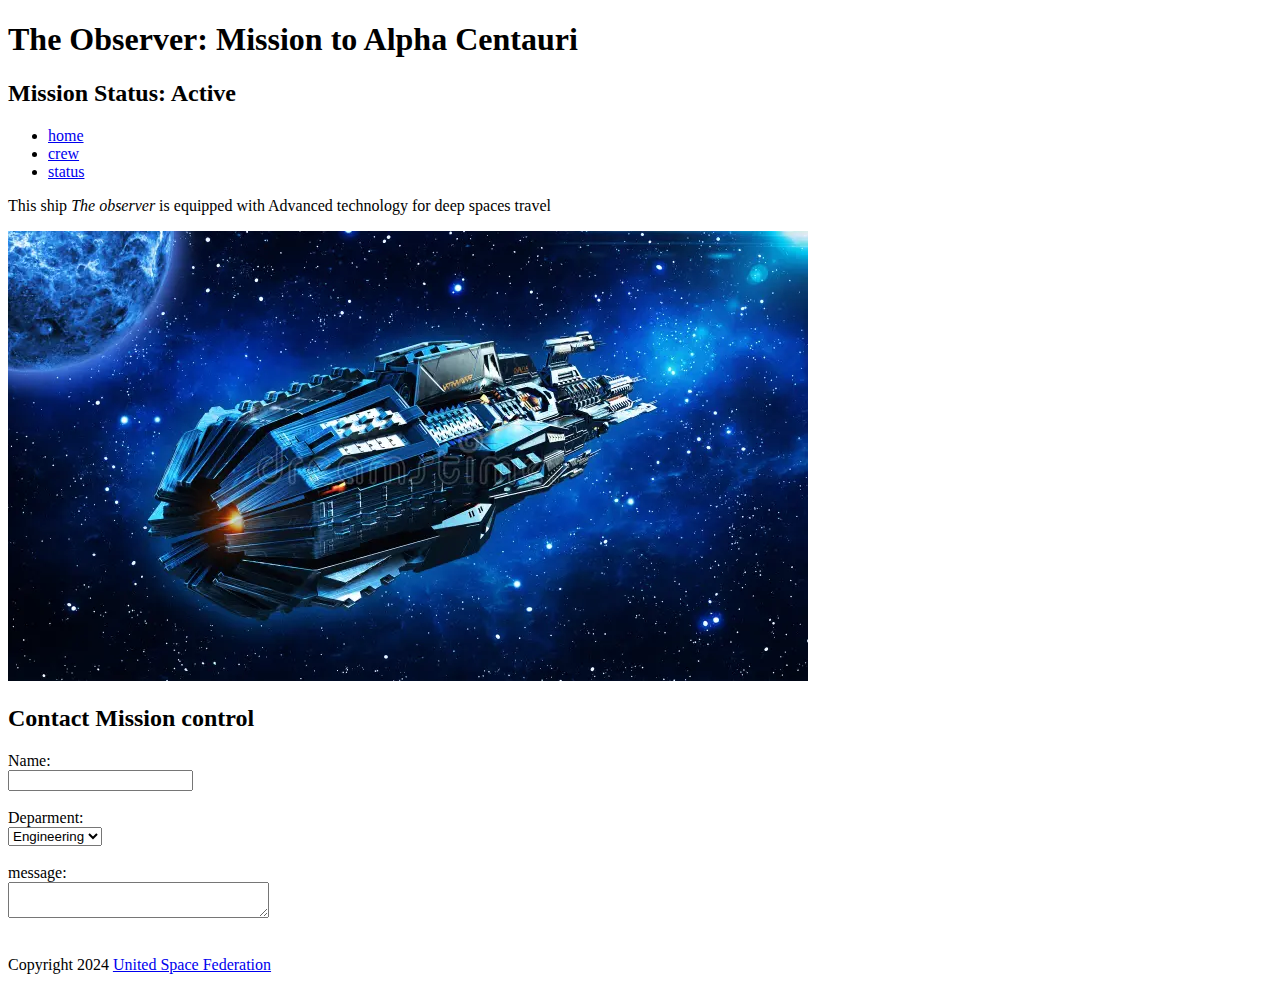
<file: IT223_PENALTE/Index.html>
<!DOCTYPE html>
<html lang="en">
<head>
    <meta charset="UTF-8">
    <meta name="viewport" content="width=device-width, initial-scale=1.0">
    <title>Mission Control</title>
</head>
<body>

  <header>
  <h1>The Observer: Mission to Alpha Centauri</h1>
  <h2> Mission Status: Active</h2>

   <nav>
      <ul>
           <li><a href=index.html>home</a></li>
           <li><a href=crew.html>crew</a></li>
           <li><a href=status.html>status</a></li>
      </ul>
      </nav>
  </header>

  <main>
    <p>
        This ship <em> The observer</em> is equipped with Advanced technology for deep spaces travel </p>

    <img src="space.webp" alt="the ship observer treveling through spaces">

    <form> 
        <h2> Contact Mission control</h2>

        <label for = "name">Name:</label><br>
        <input type = "text" id = "name" name ="name"><br><br>

        <label for = "deparment"> Deparment:</label><br>
        <select id = "deparment" Name ="deparment">
            <option value = "engineering"> Engineering</option>
            <option value = "Science"> Science</option>
        </select><br><br>

        <label for ="message"> message:</label><br>
        <textarea id ="message" name ="message" row="4" cols="30"></textarea><br><br>
    </form>
  </main>

<footer>
    <p>Copyright 2024 
        <a href="https://www.nasa.gov"target="_blank" >United Space Federation</a>
   </p>
</footer>
      
</body>
</html>
</file>
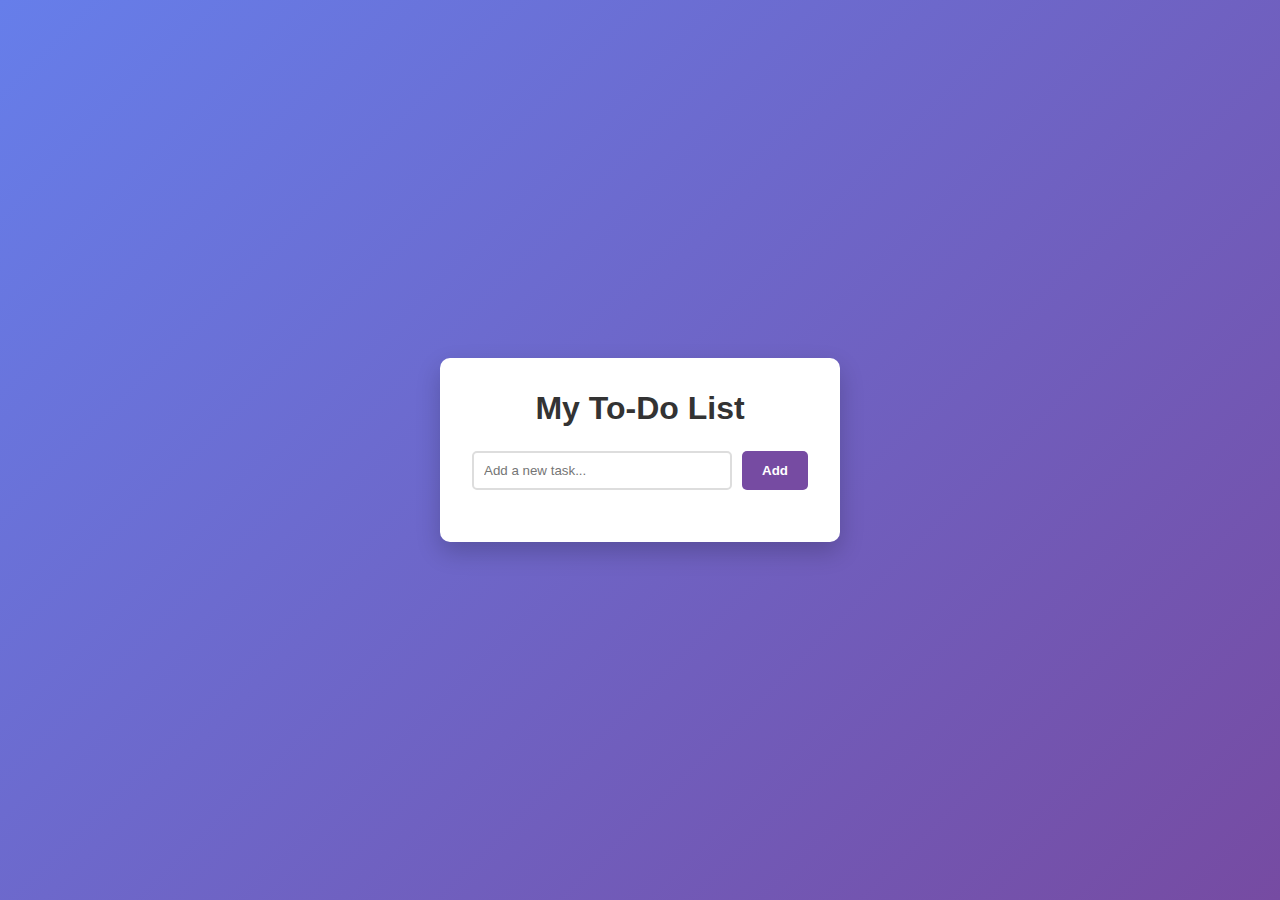
<file: ToDoListLab/index.html>
<!DOCTYPE html>
<html lang="en">
<head>
    <meta charset="UTF-8">
    <meta name="viewport" content="width=device-width, initial-scale=1.0">
    <title>My Dynamic To-Do List</title>
    <link rel="stylesheet" href="style.css">
</head>
<body>

    <div class="container">
        <h1>My To-Do List</h1>

        <div class="input-group">
            <input type="text" id="taskInput" placeholder="Add a new task...">
            <button id="addBtn">Add</button>
        </div>

        <ul id="taskList">
        </ul>
    </div>

    <script src="script.js"></script>
</body>
</html>
</file>
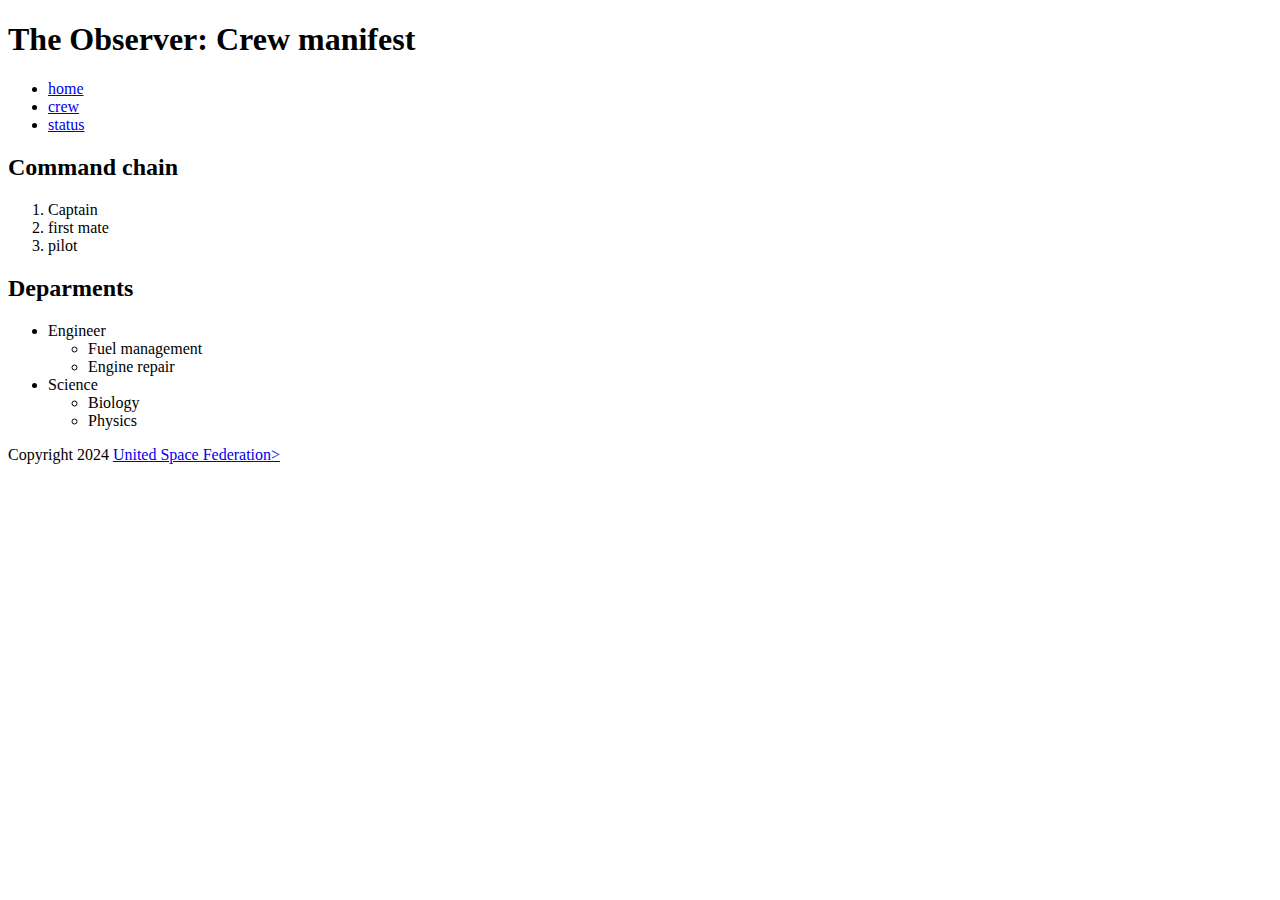
<file: IT223_PENALTE/crew.html>
<!DOCTYPE html>
<html lang="en">
<head>
    <meta charset="UTF-8">
    <meta name="viewport" content="width=device-width, initial-scale=1.0">
    <title>Crew Manifest</title>
</head>
<body>

  <header>
  <h1>The Observer: Crew manifest</h1>
  

   <nav>
      <ul>
           <li><a href=index.html>home</a></li>
           <li><a href=crew.html>crew</a></li>
           <li><a href=status.html>status</a></li>
      </ul>
      </nav>
  </header>

  <main>
    <h2> Command chain</h2>
    <ol>
        <li> Captain</li>
        <li> first mate</li>
        <li> pilot</li>
    </ol>
    <h2> Deparments</h2>
    <ul>
        <li> Engineer
            <ul>
             <li>Fuel management</li>
               <li>Engine repair</li>

        </ul>
    </li>
    <li> Science
        <ul>
            <li>Biology</li>
            <li>Physics</li>
        </ul>
    </li>
    </ul>
  </main>
  
 <footer>
    <p>Copyright 2024 
        <a href="https://www.nasa.gov" target="_blank">United Space Federation></a>
   </p>
</footer>
  
</body>
</html>
</file>
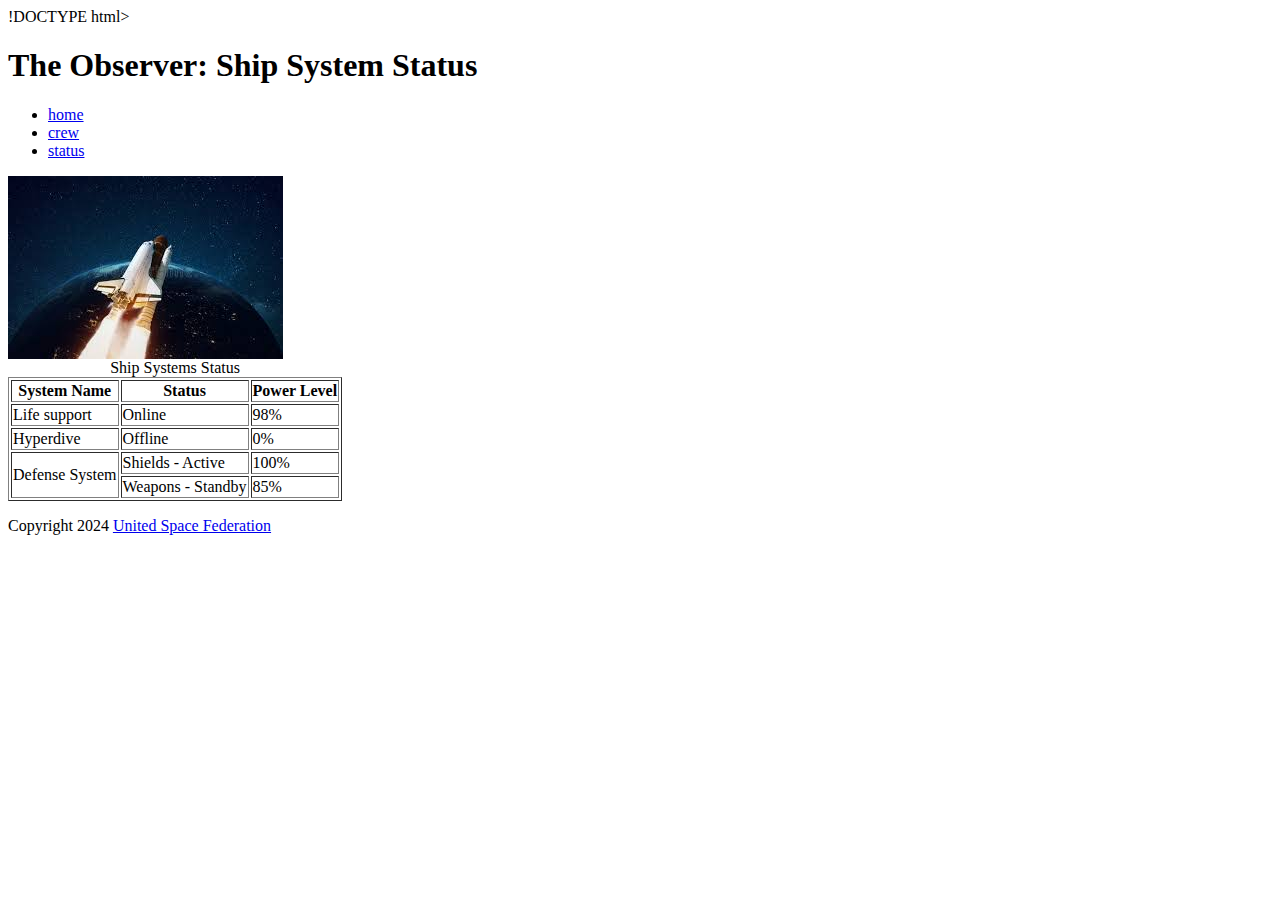
<file: IT223_PENALTE/Status.html>
!DOCTYPE html>
<html lang="en">
<head>
    <meta charset="UTF-8">
    <meta name="viewport" content="width=device-width, initial-scale=1.0">
    <title>Ship Status</title>
</head>
<body>

  <header>
  <h1>The Observer: Ship System Status</h1>
  

   <nav>
      <ul>
           <li><a href=index.html>home</a></li>
           <li><a href=crew.html>crew</a></li>
           <li><a href=status.html>status</a></li>
      </ul>
      </nav>
  </header>

<main>

    <img src="planetship2.png.png" alt="the ship observer treveling through spaces">


    <table border="1">
        <caption> Ship Systems Status</caption>

        <thead>
            <tr>
                <th>System Name</th>
                <th>Status</th>
                <th>Power Level</th>
            </tr>
        </thead>
      
        <tbody>
          <tr>
                <td> Life support</td>
                <td> Online</td>
                <td> 98%</td>
         </tr>
         <tr>
               <td> Hyperdive</td>
               <td> Offline</td> 
               <td> 0%</td>
         </tr>
         <tr>
            <td rowspan = "2"> Defense System</td>
            <td> Shields - Active</td>
            <td> 100%</td>
         </tr>
         <tr>
            <td> Weapons - Standby</td>
            <td>85%</td>
         </tr>
        </tbody>
    </table>
</main>    
    
<footer>
    <p>Copyright 2024 
        <a href="https://www.nasa.gov"target="_blank" >United Space Federation</a>
   </p>
</footer>
      
</body>
</html>
</file>
<file: ToDoListLab/style.css>
* {
    margin: 0;
    padding: 0;
    box-sizing: border-box;
    font-family: 'Segoe UI', Tahoma, Geneva, Verdana, sans-serif;
}

body {
    background: linear-gradient(135deg, #667eea 0%, #764ba2 100%);
    min-height: 100vh;
    display: flex;
    justify-content: center;
    align-items: center;
}

.container {
    background: white;
    padding: 2rem;
    border-radius: 10px;
    box-shadow: 0 10px 25px rgba(0,0,0,0.2);
    width: 100%;
    max-width: 400px;
}

h1 {
    text-align: center;
    color: #333;
    margin-bottom: 1.5rem;
}

.input-group {
    display: flex;
    gap: 10px;
    margin-bottom: 20px;
}

input[type="text"] {
    flex-grow: 1;
    padding: 10px;
    border: 2px solid #ddd;
    border-radius: 5px;
    outline: none;
    transition: border-color 0.3s;
}

input[type="text"]:focus{
    border-color:#764ba2;
}

button#addBtn {
    padding: 10px 20px;
    background-color:#764ba2;
    color: white;
    border: none;
    border-radius: 5px;
    font-weight: bold;
    transition: background-color 0.3s;
}

button#addBtn:hover {
    background-color: #5a3780;
}

ul{
    list-style-type: none;
}

li {
    background: #f9f9f9;
    padding: 10px;
    margin-bottom: 8px;
    border-radius: 5px;
    display: flex;
    justify-content: space-between;
    align-items: center;
    border-left: 6px solid #764ba2;
    transition: transform 0.2s;
}

li:hover {
    transform: translateX(5px);
}

li.completed {
    text-decoration: line-through;
    opacity: 0.6;
    border-left-color: #2ecc71;
}

.delete-btn {
    background: #e74c3c;
    color: white;
    border: none;
    padding: 5px 10px;
    border-radius: 3px;
    cursor: pointer;
    font-size: 0.8rem;
    margin-left: 10px;
}

.delete-btn:hover {
    background: #c0392b;
}
</file>
